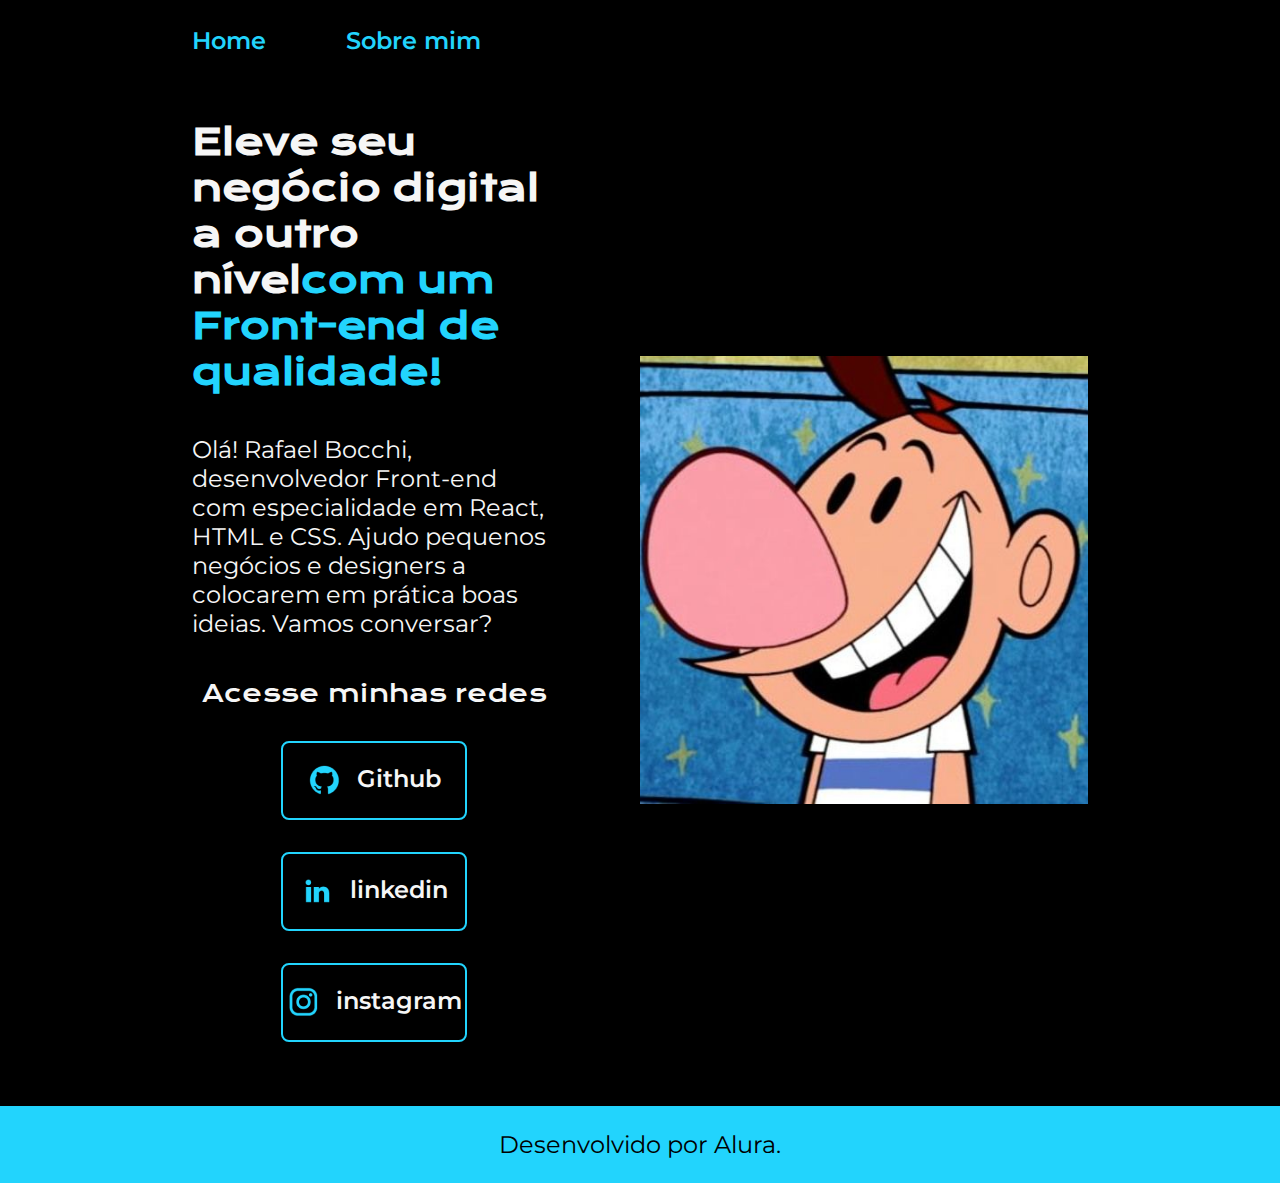
<file: index.html>
<!DOCTYPE html>
<html lang="pt-br">

<head>
    <meta charset="UTF-8">
    <meta http-equiv="X-UA-Compatible" content="IE=edge">
    <meta name="viewport" content="width=device-width, initial-scale=1.0">
    <title>Portifolio</title>
    <link rel="stylesheet" href="./styles/style.css">
</head>

<body>
    <header class="cabecalho">
        <nav class="cabecalho__menu">
            <a class="cabecalho__menu__link" href="index.html">Home</a>
            <a class="cabecalho__menu__link" href="about.html">Sobre mim</a>
        </nav>
    </header>
    <main class="apresentacao">
        <section class="apresentacao__conteudo">
            <h1 class="apresentacao__conteudo__titulo">Eleve seu negócio digital a outro nível<strong 
            class="titulo-destaque">com um Front-end de qualidade!
            </strong></h1>
            <p class="apresentacao__conteudo__texto">Olá! Rafael Bocchi, desenvolvedor
            Front-end com especialidade em React, HTML e
            CSS. Ajudo pequenos negócios e designers a
            colocarem em prática boas ideias. Vamos
            conversar?</p>
            <div class="apresentacao__links">
                <h2 class="apresentacao__links__subtitulo">Acesse minhas redes</h2>
                <a class="apresentacao__links__navegacao" href="https://github.com/RafaelBocchi" target="_blank">
                    <img src="./assets/github.png">
                    Github
                </a>
                <a class="apresentacao__links__navegacao" href="https://www.linkedin.com/in/rafael-bocchi-bcc19/" target="_blank">
                    <img src="./assets/linkedin.png">
                    linkedin
                </a>
                <a class="apresentacao__links__navegacao" href="https://www.instagram.com/rafa.bocchi" target="_blank">
                    <img src="./assets/instagram.png">
                    instagram
                </a>
            </div>
        </section>
        <img class="apresentacao__imagem" src="./assets/billy.jpg" alt="Foto do Dev billy">
    </main>
    <footer class="rodape">
        <p>Desenvolvido por Alura.</p>
    </footer>
</body>

</html>
</file>
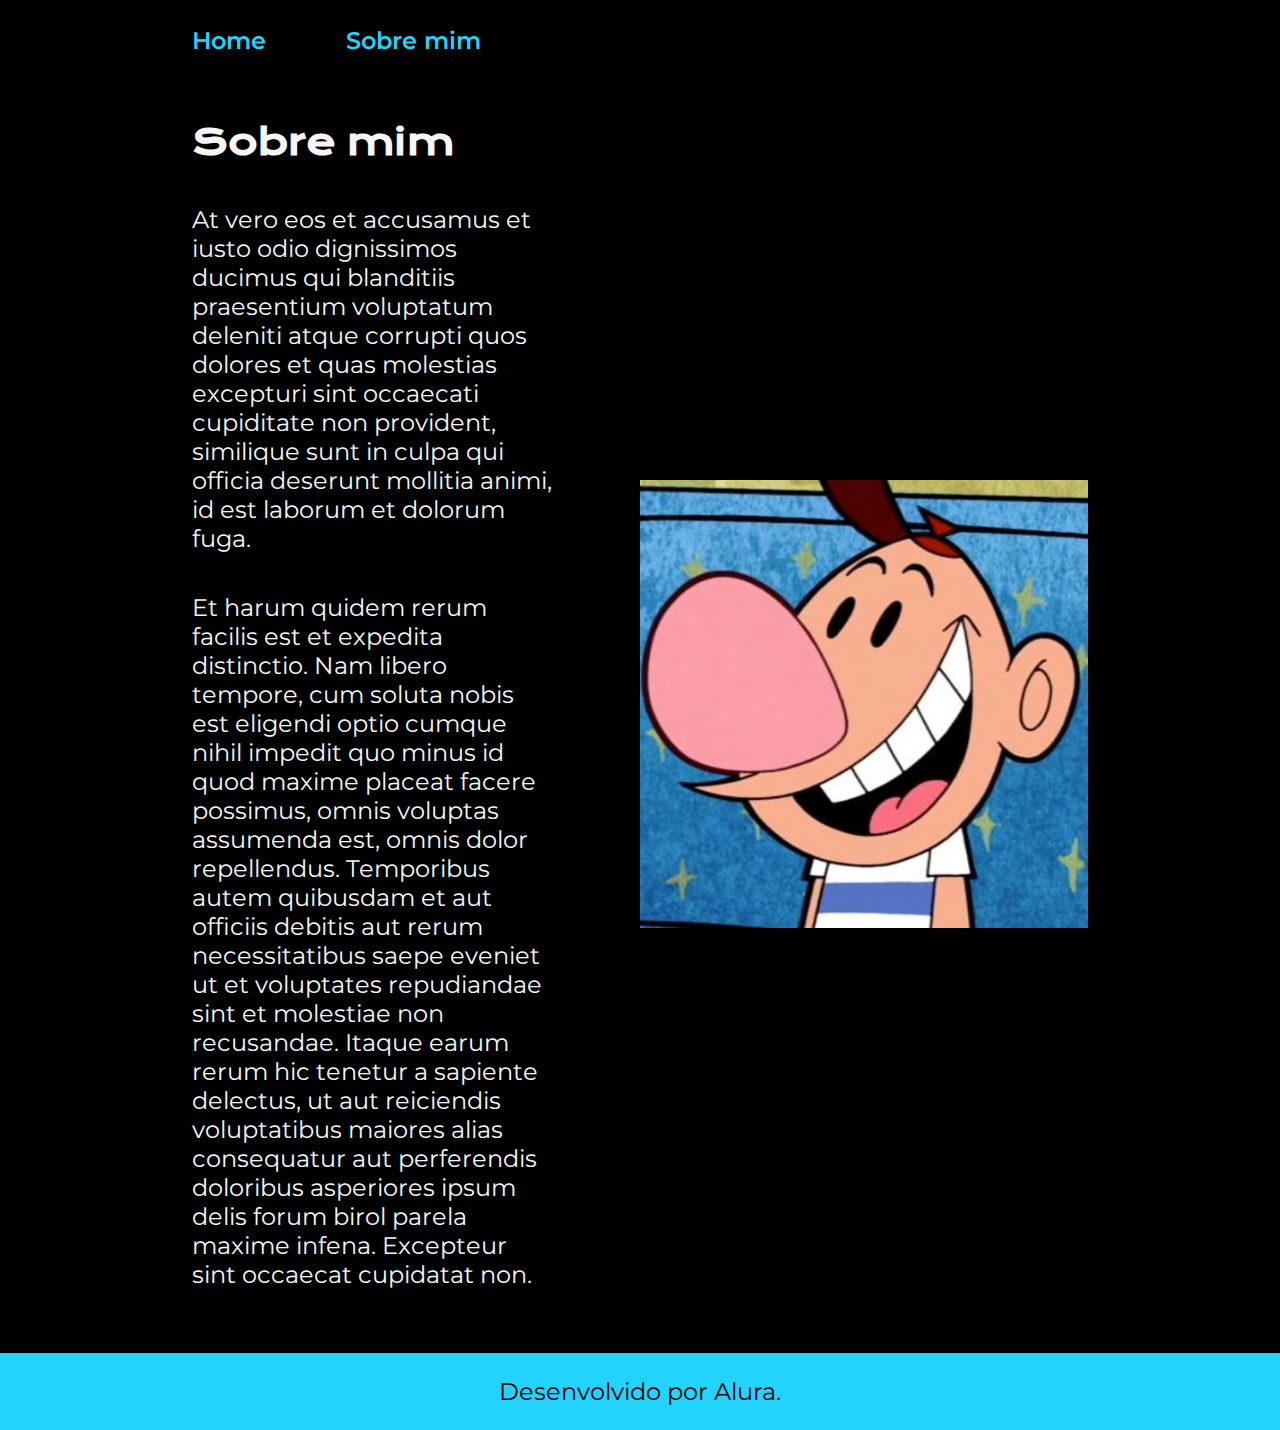
<file: about.html>
<!DOCTYPE html>
<html lang="pt-br">

<head>
    <meta charset="UTF-8">
    <meta http-equiv="X-UA-Compatible" content="IE=edge">
    <meta name="viewport" content="width=device-width, initial-scale=1.0">
    <title>Sobre mim</title>
    <link rel="stylesheet" href="./styles/style.css">
</head>

<body>
    <header class="cabecalho">
        <nav class="cabecalho__menu">
            <a class="cabecalho__menu__link" href="index.html">Home</a>
            <a class="cabecalho__menu__link" href="about.html">Sobre mim</a>
        </nav>
    </header>

    <main class="apresentacao">
        <section class="apresentacao__conteudo">
            <h1 class="apresentacao__conteudo__titulo">Sobre mim</h1>
            <p class="apresentacao__conteudo__texto">At vero eos et accusamus et iusto odio dignissimos ducimus qui blanditiis praesentium voluptatum deleniti
                atque corrupti quos dolores et quas molestias excepturi sint occaecati cupiditate non provident,
                similique sunt in culpa qui officia deserunt mollitia animi, id est laborum et dolorum fuga.
            </p>
            <p class="apresentacao__conteudo__texto">
                Et harum quidem rerum facilis est et expedita distinctio. Nam libero tempore, cum soluta nobis est
                eligendi optio cumque nihil impedit quo minus id quod maxime placeat facere possimus, omnis voluptas
                assumenda est, omnis dolor repellendus. Temporibus autem quibusdam et aut officiis debitis aut rerum
                necessitatibus saepe eveniet ut et voluptates repudiandae sint et molestiae non recusandae. Itaque earum
                rerum hic tenetur a sapiente delectus, ut aut reiciendis voluptatibus maiores alias consequatur aut
                perferendis doloribus asperiores ipsum delis forum birol parela maxime infena. Excepteur sint occaecat
                cupidatat non.</p>
        </section>
        <img class="apresentacao__imagem" src="./assets/billy.jpg" alt="Foto do Dev billy">
    </main>

    <footer class="rodape">
        <p>Desenvolvido por Alura.</p>
    </footer>
</body>

</html>
</file>
<file: styles/style.css>
@import url('https://fonts.googleapis.com/css2?family=Krona+One&family=Montserrat:wght@400;600&display=swap');

:root {
    --cor-primaria: #000000;
    --cor-secundaria: #F6F6F6;
    --cor-terciaria: #22D4FD;
    --cor-hover: #272727;

    --fonte-primaria: 'Krona One', sans-serif;
    --fonte-secundaria: 'Montserrat', sans-serif;
}
*{
    margin: 0;
    padding: 0;
}

body{
    box-sizing: border-box;
    background-color: var(--cor-primaria);
    color: var(--cor-secundaria);
}
.cabecalho{
    padding: 2% 0% 0% 15%;
}
.cabecalho__menu{
    display: flex;
    gap: 80px;
}
.cabecalho__menu__link{
    font-family: var(--fonte-secundaria);
    font-size: 1.5rem;
    font-weight: 600;
    color: var(--cor-terciaria);
    text-decoration: none;
}
.apresentacao{
    padding: 5% 15%;
    display: flex;
    align-items: center;
    justify-content: space-between;
    gap: 84px;
}
.apresentacao__conteudo{
    width: 50%;
    display: flex;
    flex-direction: column;
    gap: 40px;
}

.apresentacao__conteudo__titulo{
    font-size: 2.25rem;
    font-family: var(--fonte-primaria);
}
.titulo-destaque{
    color: var(--cor-terciaria);
}
.apresentacao__conteudo__texto{
    font-size: 1.5rem;
    font-family: var(--fonte-secundaria);
}

.apresentacao__links{
    display: flex;
    flex-direction: column;
    justify-content: space-between;
    align-items: center;
    gap: 32px;
}
.apresentacao__links__subtitulo{
    font-family: var(--fonte-primaria);
    font-weight: 400;
    font-size: 1.5rem;
}
.apresentacao__links__navegacao{
    display: flex;
    justify-content: center;
    gap: 16px;
    border: 2px solid var(--cor-terciaria);
    width: 50%;
    text-align: center;
    border-radius: 8px;
    font-size: 1.5rem;
    font-weight: 600;
    padding: 21.5px 0;
    text-decoration: none;
    color: var(--cor-secundaria);
    font-family: var(--fonte-secundaria);
}
.apresentacao__links__navegacao:hover{
    background-color: var(--cor-hover);
}

.apresentacao__imagem{
    width:50%;
}

.rodape{
    color: var(--cor-primaria);
    background-color: var(--cor-terciaria);
    padding: 24px;
    text-align: center;
    font-family: var(--fonte-secundaria);
    font-size: 1.5rem;
    font-weight: 400;
}

@media (max-width:1023px){
    .cabecalho{
        padding: 7% 0% 0% 0%;
    }
    .cabecalho__menu{
        display: flex;
        justify-content: center
    }
    .apresentacao{
        flex-direction: column-reverse;
        padding: 5%;
    }
    .apresentacao__conteudo{
        width:auto;
    }
}
</file>
